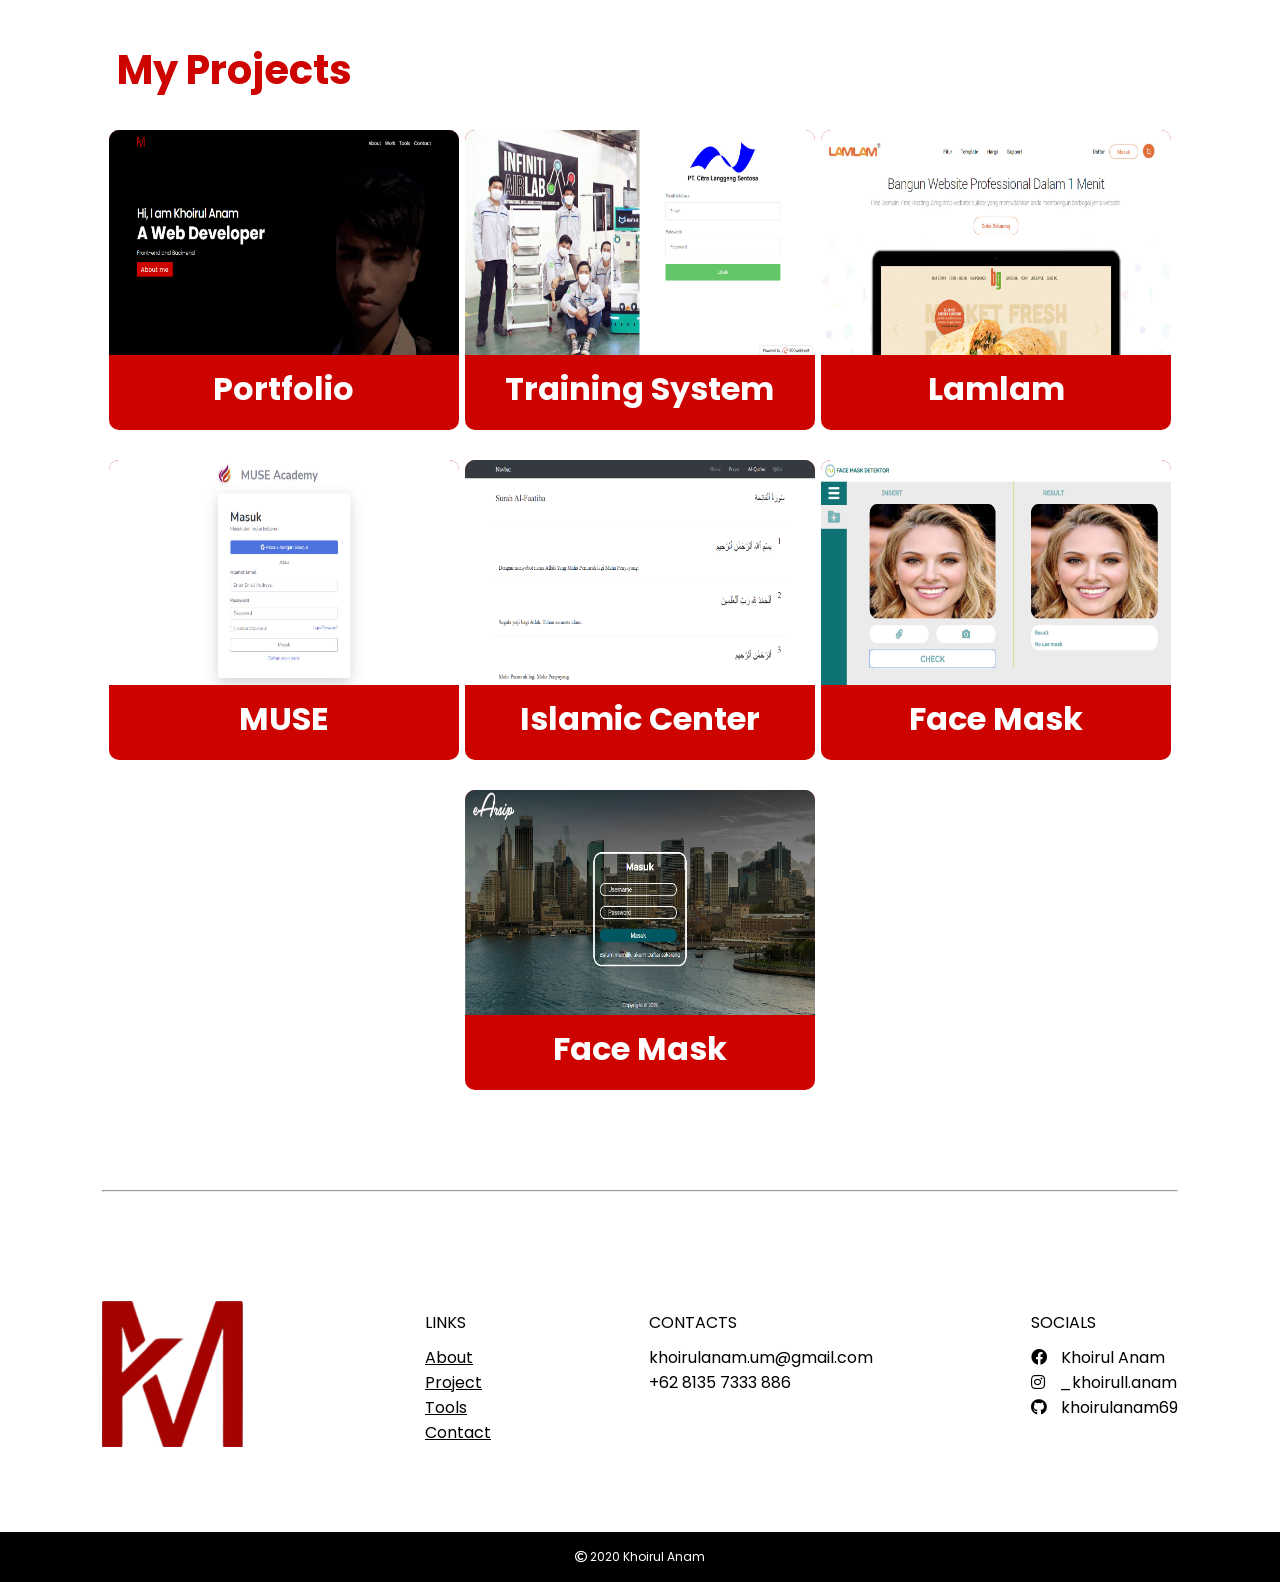
<file: detail/allproject.html>
<!DOCTYPE html>
<html lang="en">
<head>
    <meta charset="UTF-8">
    <meta http-equiv="X-UA-Compatible" content="IE=edge">
    <meta name="viewport" content="width=device-width, initial-scale=1.0">

    <!-- Fonts -->
    <link href="https://fonts.googleapis.com/css2?family=Poppins:wght@300;400;500;600;700;800;900&display=swap" rel="stylesheet">

    <!-- Icon -->
    <link rel="stylesheet" href="../assets/icons/fontawesome-free-5.15.2-web/css/all.css">

    <!-- CSS Style -->
    <link rel="stylesheet" href="./css/allproject.css">
    
    <title>All Project</title>
</head>
<body>
    <div class="container">
        <div class="title">
            <h1>My Projects</h1>
        </div>
        <div class="projects">
            <div class="portfolio">
                <a href="./portfolio.html" target="_blank">
                <div class="show">
                    <img src="../assets/img/works/portfolio.png" alt="portfolio">
                    <div class="show-detail">
                        <i class="fas fa-plus"></i> 
                        <p>Show detail</p>
                    </div>
                </div>
                </a>
                <h1>Portfolio</h1>
            </div>
            <div class="trainingsystem">
                <a href="./trainingsystem.html" target="_blank">
                <div class="show">
                    <img src="../assets/img/works/trainingsystem.jpg" alt="trainingsystem">
                    <div class="show-detail">
                        <i class="fas fa-plus"></i> 
                        <p>Show detail</p>
                    </div>
                </div>
                </a>
                <h1>Training System</h1>
            </div>
            <div class="lamlam">
                <a href="./lamlam.html" target="_blank">
                    <div class="show">
                      <img src="../assets/img/works/lamlam.jpg" alt="lamlam">
                      <div class="show-detail">
                        <i class="fas fa-plus"></i>
                        <p>Show detail</p>
                      </div>
                    </div>
                  </a>
                  <h1>Lamlam</h1>
            </div>
            <div class="muse">
                <a href="./muse.html" target="_blank">
                <div class="show">
                    <img src="../assets/img/works/muse.jpg" alt="muse">
                    <div class="show-detail">
                    <i class="fas fa-plus"></i>
                    <p>Show detail</p>
                    </div>
                </div>
                </a>
                <h1>MUSE</h1>
            </div>
            <div class="islamiccenter">
                <a href="./islamiccenter.html" target="_blank">
                <div class="show">
                    <img src="../assets/img/works/islamiccenter.png" alt="islamiccenter">
                    <div class="show-detail">
                    <i class="fas fa-plus"></i>
                    <p>Show detail</p>
                    </div>
                </div>
                </a>
                <h1>Islamic Center</h1>
            </div>
            <div class="facemask">
                <a href="./facemask.html" target="_blank">
                <div class="show">
                    <img src="../assets/img/works/facemask.png" alt="facemask">
                    <div class="show-detail">
                    <i class="fas fa-plus"></i>
                    <p>Show detail</p>
                    </div>
                </div>
                </a>
                <h1>Face Mask</h1>
            </div>
            <div class="earsip">
                <a href="./earsip.html" target="_blank">
                <div class="show">
                    <img src="../assets/img/works/earsip.png" alt="earsip">
                    <div class="show-detail">
                    <i class="fas fa-plus"></i>
                    <p>Show detail</p>
                    </div>
                </div>
                </a>
                <h1>Face Mask</h1>
            </div>
        </div>
        <hr>
    </div>
    
    <div class="container foot">
        <div class="logo">
            <img src="../assets/img/logo.png" alt="logo">
        </div>
        <div class="foo">
            <div class="link">
            <p>LINKS</p>
            <ul>
                <li><a href="../index.html">About</a></li>
                <li><a href="./allproject.html">Project</a></li>
                <li><a href="../index.html">Tools</a></li>
                <li><a href="../index.html">Contact</a></li>
            </ul>
            </div>
            <div class="cont">
            <p>CONTACTS</p>
            <ul>
                <li>khoirulanam.um@gmail.com</li>
                <li>+62 8135 7333 886</li>
            </ul>
            </div>
            <div class="social">
            <p>SOCIALS</p>
            <div class="facebook">
                <i class="fab fa-facebook"></i>
                <span>Khoirul Anam</span>
            </div>
            <div class="instagram">
                <i class="fab fa-instagram"></i>
                <span>_khoirull.anam</span>
            </div>
            <div class="github">
                <i class="fab fa-github"></i>
                <span>khoirulanam69</span>
            </div>
            </div>
        </div>
    </div>
    <footer>
        <div class="copy-right">
            <i class="far fa-copyright"></i>
            <span>2020 Khoirul Anam</span>
        </div>
    </footer>
</body>
</html>
</file>
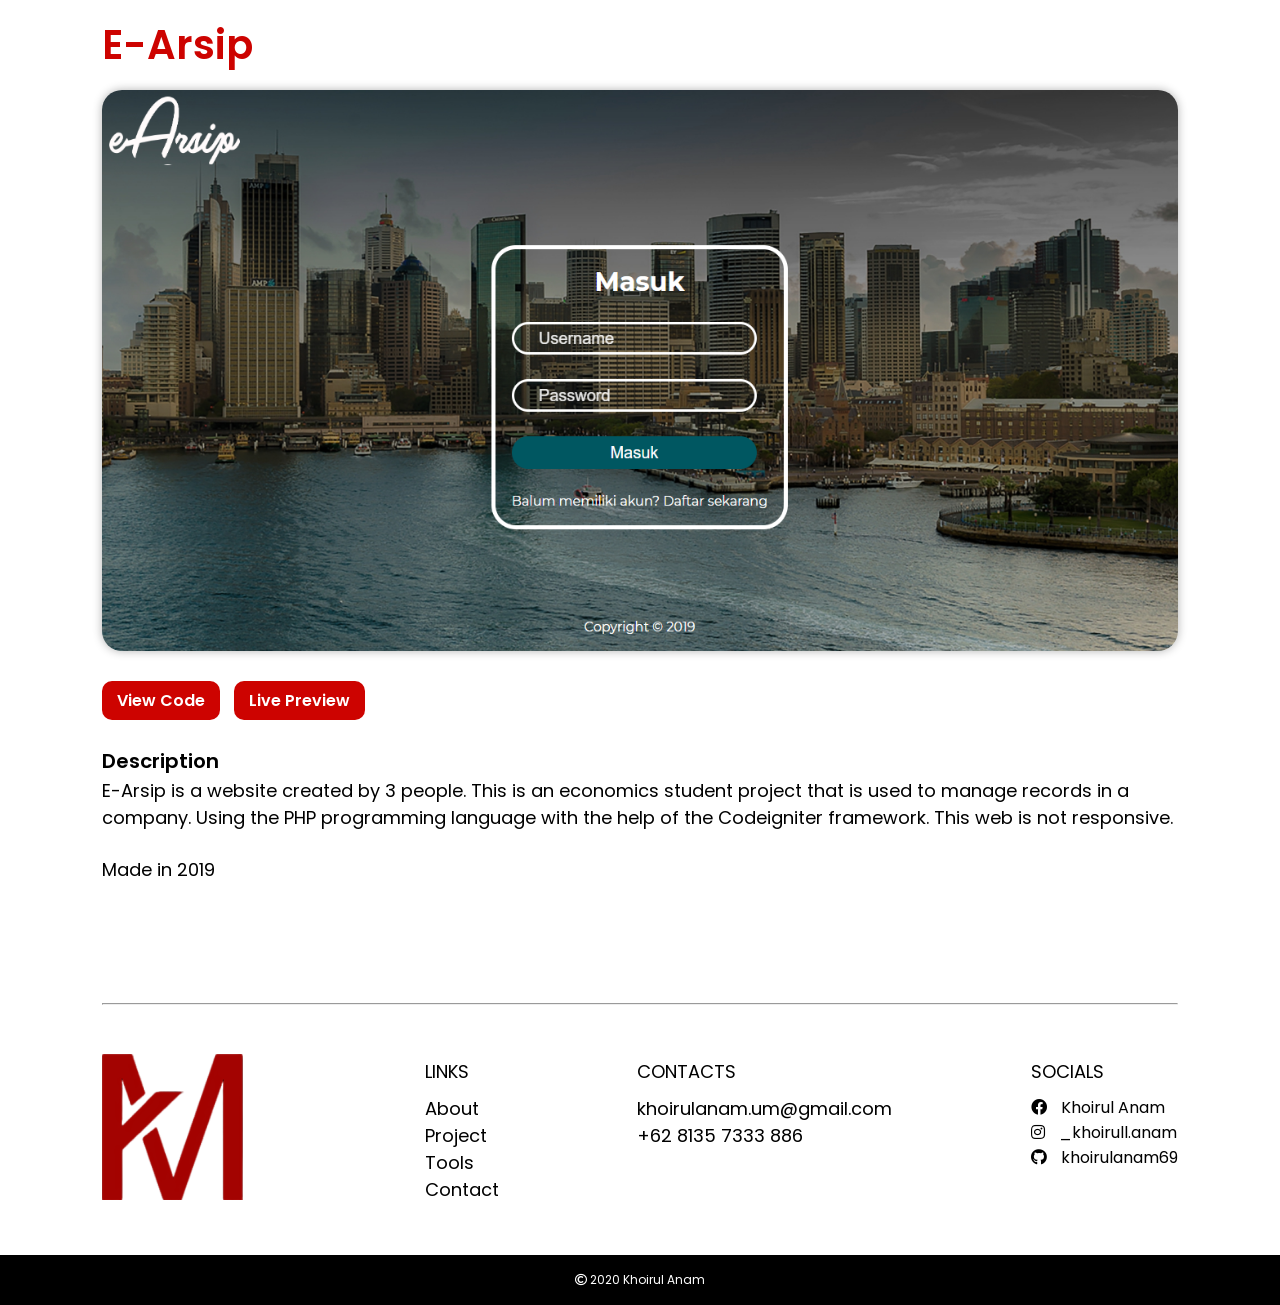
<file: detail/earsip.html>
<!DOCTYPE html>
<html lang="en">
<head>
    <meta charset="UTF-8">
    <meta http-equiv="X-UA-Compatible" content="IE=edge">
    <meta name="viewport" content="width=device-width, initial-scale=1.0">

    <!-- Fonts -->
    <link href="https://fonts.googleapis.com/css2?family=Poppins:wght@300;400;500;600;700;800;900&display=swap" rel="stylesheet">

    <!-- Icon -->
    <link rel="stylesheet" href="../assets/icons/fontawesome-free-5.15.2-web/css/all.css">

    <!-- CSS Style -->
    <link rel="stylesheet" href="./css/style.css">
    
    <title>E-Arsip</title>
</head>
<div>
    <div class="container">
        <div class="title">
            <h3>E-Arsip</h3>
        </div>
        <div class="image image-earsip"></div>
        <a href="https://github.com/khoirulanam69/e-arsip" target="_blank" class="button">View Code</a>
        <a href="http://e-arsip.epizy.com/" target="_blank" class="button">Live Preview</a>
        <div class="content">
            <h6>Description</h6>
            <p>E-Arsip is a website created by 3 people. This is an economics student project that is used to manage records in a company. Using the PHP programming language with the help of the Codeigniter framework. This web is not responsive.</p>
            <br>
            <p>Made in 2019</p>
        </div>
        <hr>
    </div>

    
    <div class="container foot">
        <div class="logo">
            <img src="../assets/img/logo.png" alt="logo">
        </div>
        <div class="foo">
            <div class="link">
            <p>LINKS</p>
            <ul>
                <li><a href="../index.html">About</a></li>
                <li><a href="./allproject.html">Project</a></li>
                <li><a href="../index.html">Tools</a></li>
                <li><a href="../index.html">Contact</a></li>
            </ul>
            </div>
            <div class="cont">
            <p>CONTACTS</p>
            <ul>
                <li>khoirulanam.um@gmail.com</li>
                <li>+62 8135 7333 886</li>
            </ul>
            </div>
            <div class="social">
            <p>SOCIALS</p>
            <div class="facebook">
                <i class="fab fa-facebook"></i>
                <span>Khoirul Anam</span>
            </div>
            <div class="instagram">
                <i class="fab fa-instagram"></i>
                <span>_khoirull.anam</span>
            </div>
            <div class="github">
                <i class="fab fa-github"></i>
                <span>khoirulanam69</span>
            </div>
            </div>
        </div>
    </div>
    <footer>
        <div class="copy-right">
            <i class="far fa-copyright"></i>
            <span>2020 Khoirul Anam</span>
        </div>
    </footer>
</body>
</html>
</file>
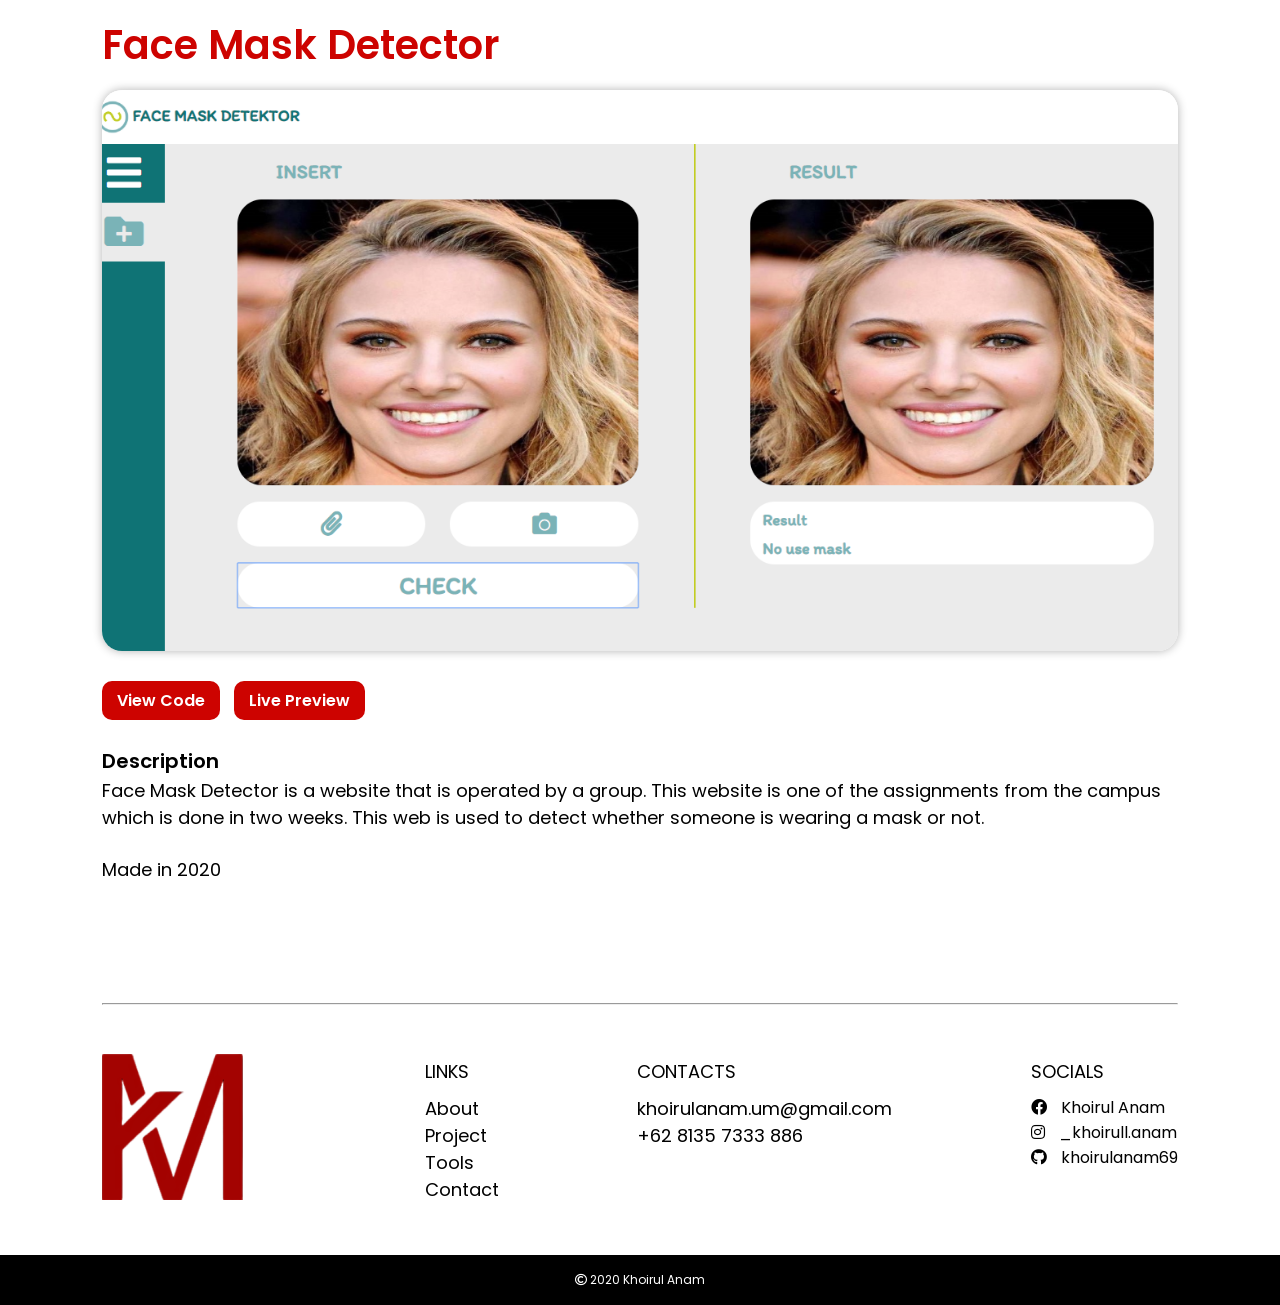
<file: detail/facemask.html>
<!DOCTYPE html>
<html lang="en">
<head>
    <meta charset="UTF-8">
    <meta http-equiv="X-UA-Compatible" content="IE=edge">
    <meta name="viewport" content="width=device-width, initial-scale=1.0">

    <!-- Fonts -->
    <link href="https://fonts.googleapis.com/css2?family=Poppins:wght@300;400;500;600;700;800;900&display=swap" rel="stylesheet">

    <!-- Icon -->
    <link rel="stylesheet" href="../assets/icons/fontawesome-free-5.15.2-web/css/all.css">

    <!-- CSS Style -->
    <link rel="stylesheet" href="./css/style.css">
    
    <title>Face Mask Detector</title>
</head>
<body>
    <div class="container">
        <div class="title">
            <h3>Face Mask Detector</h3>
        </div>
        <div class="image image-facemask"></div>
        <a href="https://github.com/khoirulanam69/facemask" target="_blank" class="button">View Code</a>
        <a href="https://facemaskapp.netlify.app/" target="_blank" class="button">Live Preview</a>
        <div class="content">
            <h6>Description</h6>
            <p>Face Mask Detector is a website that is operated by a group. This website is one of the assignments from the campus which is done in two weeks. This web is used to detect whether someone is wearing a mask or not.</p>
            <br>
            <p>Made in 2020</p>
        </div>
        <hr>
    </div>
    <div class="container foot">
        <div class="logo">
            <img src="../assets/img/logo.png" alt="logo">
        </div>
        <div class="foo">
            <div class="link">
            <p>LINKS</p>
            <ul>
                <li><a href="../index.html">About</a></li>
                <li><a href="./allproject.html">Project</a></li>
                <li><a href="../index.html">Tools</a></li>
                <li><a href="../index.html">Contact</a></li>
            </ul>
            </div>
            <div class="cont">
            <p>CONTACTS</p>
            <ul>
                <li>khoirulanam.um@gmail.com</li>
                <li>+62 8135 7333 886</li>
            </ul>
            </div>
            <div class="social">
            <p>SOCIALS</p>
            <div class="facebook">
                <i class="fab fa-facebook"></i>
                <span>Khoirul Anam</span>
            </div>
            <div class="instagram">
                <i class="fab fa-instagram"></i>
                <span>_khoirull.anam</span>
            </div>
            <div class="github">
                <i class="fab fa-github"></i>
                <span>khoirulanam69</span>
            </div>
            </div>
        </div>
    </div>
    <footer>
        <div class="copy-right">
            <i class="far fa-copyright"></i>
            <span>2020 Khoirul Anam</span>
        </div>
    </footer>
</body>
</html>
</file>
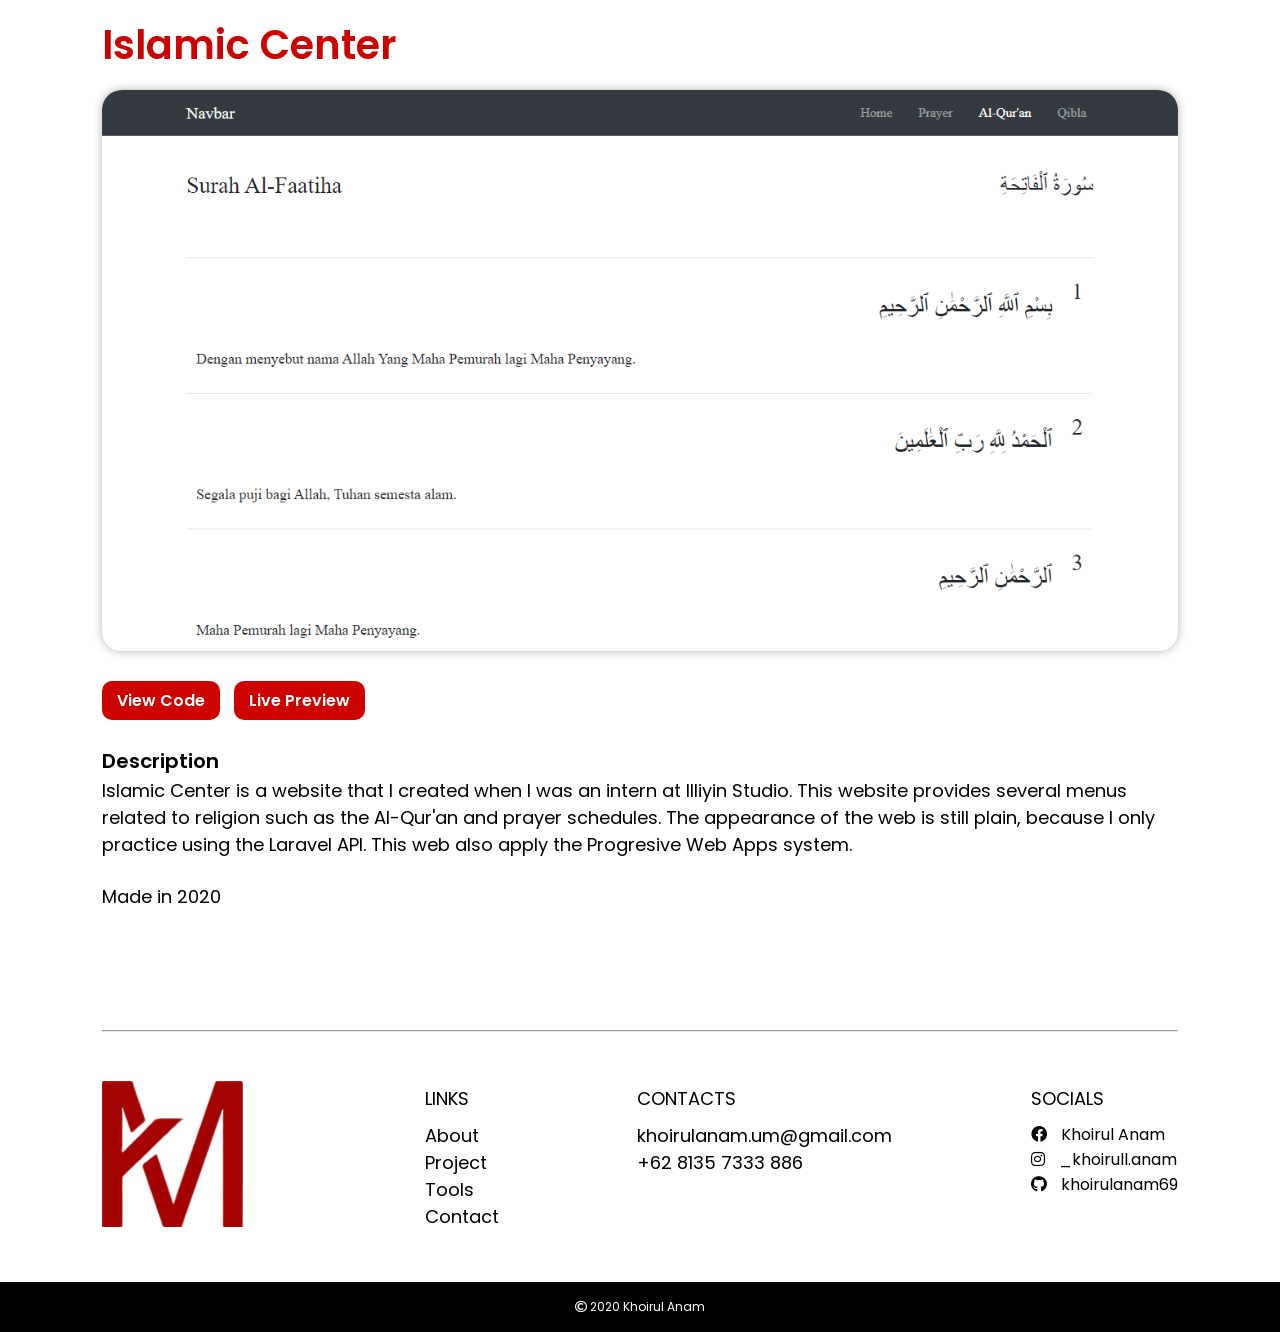
<file: detail/islamiccenter.html>
<!DOCTYPE html>
<html lang="en">
<head>
    <meta charset="UTF-8">
    <meta http-equiv="X-UA-Compatible" content="IE=edge">
    <meta name="viewport" content="width=device-width, initial-scale=1.0">

    <!-- Fonts -->
    <link href="https://fonts.googleapis.com/css2?family=Poppins:wght@300;400;500;600;700;800;900&display=swap" rel="stylesheet">

    <!-- Icon -->
    <link rel="stylesheet" href="../assets/icons/fontawesome-free-5.15.2-web/css/all.css">

    <!-- CSS Style -->
    <link rel="stylesheet" href="./css/style.css">
    
    <title>Islamic Center</title>
</head>
<body>
    <div class="container">
        <div class="title">
            <h3>Islamic Center</h3>
        </div>
        <div class="image image-islamiccenter"></div>
        <a href="https://github.com/khoirulanam69/islamic-center" target="_blank" class="button">View Code</a>
        <a href="http://islamiccenter.epizy.com/" target="_blank" class="button">Live Preview</a>
        <div class="content">
            <h6>Description</h6>
            <p>Islamic Center is a website that I created when I was an intern at Illiyin Studio. This website provides several menus related to religion such as the Al-Qur'an and prayer schedules. The appearance of the web is still plain, because I only practice using the Laravel API. This web also apply the Progresive Web Apps system.</p>
            <br>
            <p>Made in 2020</p>
        </div>
        <hr>
    </div>

    <div class="container foot">
        <div class="logo">
            <img src="../assets/img/logo.png" alt="logo">
        </div>
        <div class="foo">
            <div class="link">
            <p>LINKS</p>
            <ul>
                <li><a href="../index.html">About</a></li>
                <li><a href="./allproject.html">Project</a></li>
                <li><a href="../index.html">Tools</a></li>
                <li><a href="../index.html">Contact</a></li>
            </ul>
            </div>
            <div class="cont">
            <p>CONTACTS</p>
            <ul>
                <li>khoirulanam.um@gmail.com</li>
                <li>+62 8135 7333 886</li>
            </ul>
            </div>
            <div class="social">
            <p>SOCIALS</p>
            <div class="facebook">
                <i class="fab fa-facebook"></i>
                <span>Khoirul Anam</span>
            </div>
            <div class="instagram">
                <i class="fab fa-instagram"></i>
                <span>_khoirull.anam</span>
            </div>
            <div class="github">
                <i class="fab fa-github"></i>
                <span>khoirulanam69</span>
            </div>
            </div>
        </div>
    </div>
    <footer>
        <div class="copy-right">
            <i class="far fa-copyright"></i>
            <span>2020 Khoirul Anam</span>
        </div>
    </footer>
</body>
</html>
</file>
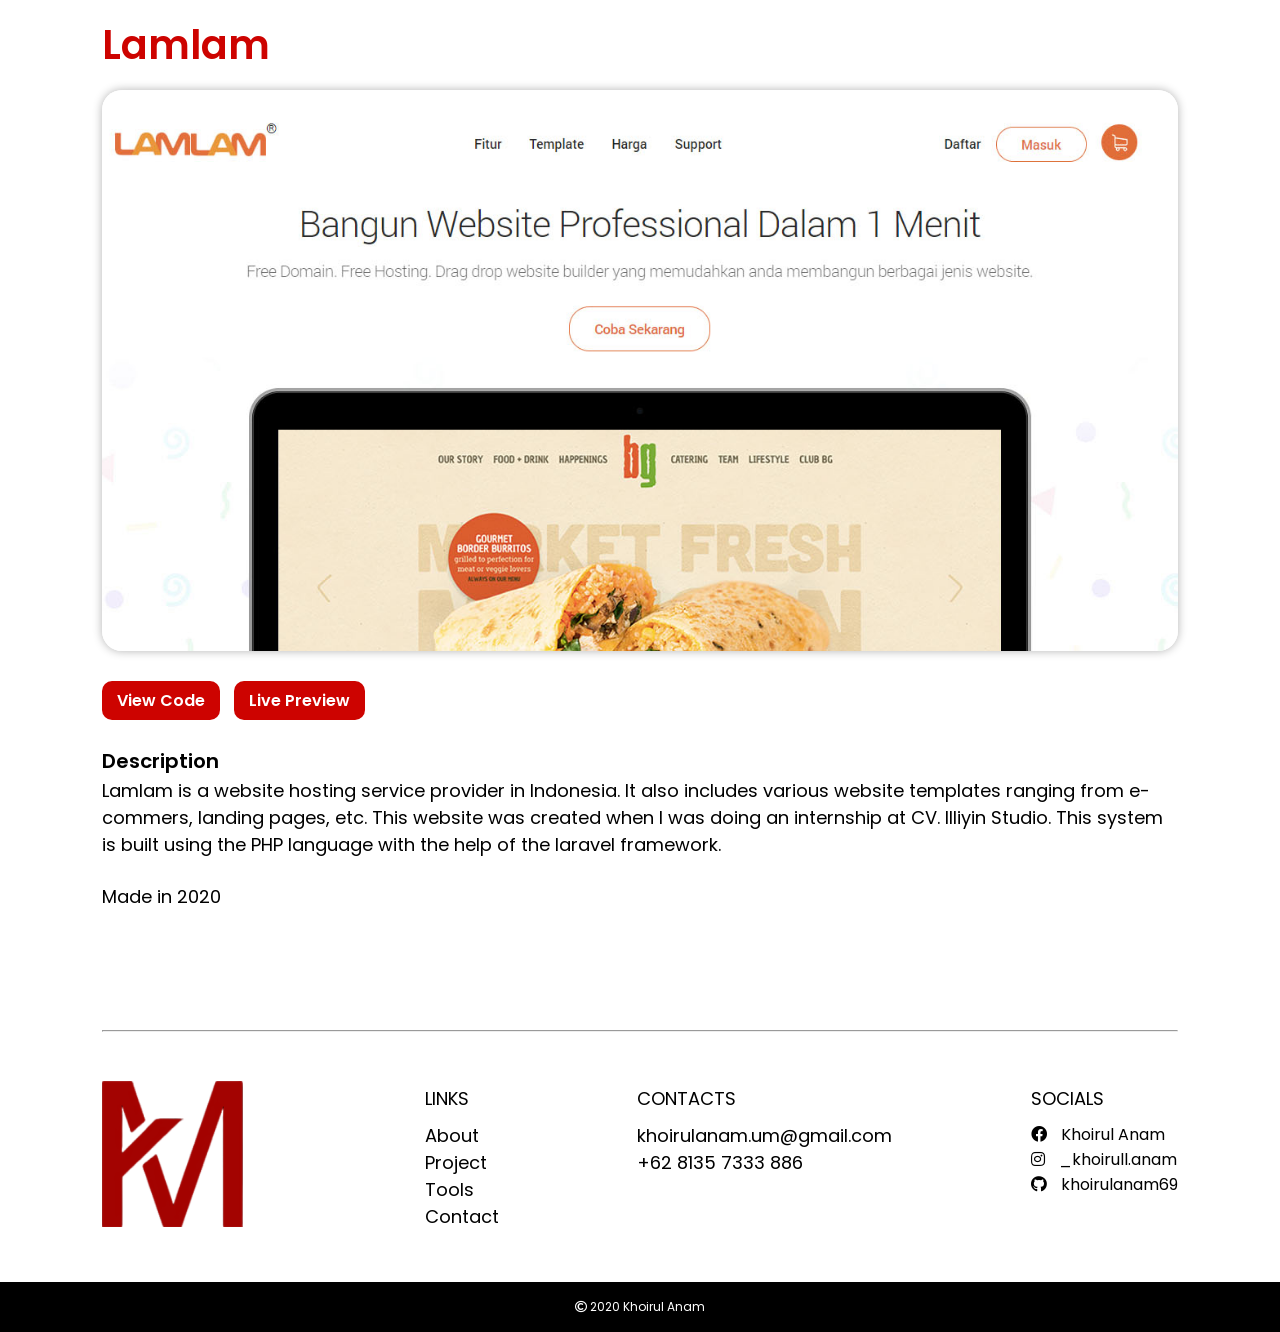
<file: detail/lamlam.html>
<!DOCTYPE html>
<html lang="en">
<head>
    <meta charset="UTF-8">
    <meta http-equiv="X-UA-Compatible" content="IE=edge">
    <meta name="viewport" content="width=device-width, initial-scale=1.0">

    <!-- Fonts -->
    <link href="https://fonts.googleapis.com/css2?family=Poppins:wght@300;400;500;600;700;800;900&display=swap" rel="stylesheet">

    <!-- Icon -->
    <link rel="stylesheet" href="../assets/icons/fontawesome-free-5.15.2-web/css/all.css">

    <!-- CSS Style -->
    <link rel="stylesheet" href="./css/style.css">
    
    <title>Lamlam</title>
</head>
<body>
    <div class="container">
        <div class="title">
            <h3>Lamlam</h3>
        </div>
        <div class="image image-lamlam"></div>
        <a href="https://github.com/khoirulanam69/lamlam" target="_blank" class="button">View Code</a>
        <a href="http://lamlam.epizy.com/" target="_blank" class="button">Live Preview</a>
        <div class="content">
            <h6>Description</h6>
            <p>Lamlam is a website hosting service provider in Indonesia. It also includes various website templates ranging from e-commers, landing pages, etc. This website was created when I was doing an internship at CV. Illiyin Studio. This system is built using the PHP language with the help of the laravel framework.</p>
            <br>
            <p>Made in 2020</p>
        </div>
        <hr>
    </div>


    <div class="container foot">
        <div class="logo">
            <img src="../assets/img/logo.png" alt="logo">
        </div>
        <div class="foo">
            <div class="link">
            <p>LINKS</p>
            <ul>
                <li><a href="../index.html">About</a></li>
                <li><a href="./allproject.html">Project</a></li>
                <li><a href="../index.html">Tools</a></li>
                <li><a href="../index.html">Contact</a></li>
            </ul>
            </div>
            <div class="cont">
            <p>CONTACTS</p>
            <ul>
                <li>khoirulanam.um@gmail.com</li>
                <li>+62 8135 7333 886</li>
            </ul>
            </div>
            <div class="social">
            <p>SOCIALS</p>
            <div class="facebook">
                <i class="fab fa-facebook"></i>
                <span>Khoirul Anam</span>
            </div>
            <div class="instagram">
                <i class="fab fa-instagram"></i>
                <span>_khoirull.anam</span>
            </div>
            <div class="github">
                <i class="fab fa-github"></i>
                <span>khoirulanam69</span>
            </div>
            </div>
        </div>
    </div>
    <footer>
        <div class="copy-right">
            <i class="far fa-copyright"></i>
            <span>2020 Khoirul Anam</span>
        </div>
    </footer>
</body>
</html>
</file>
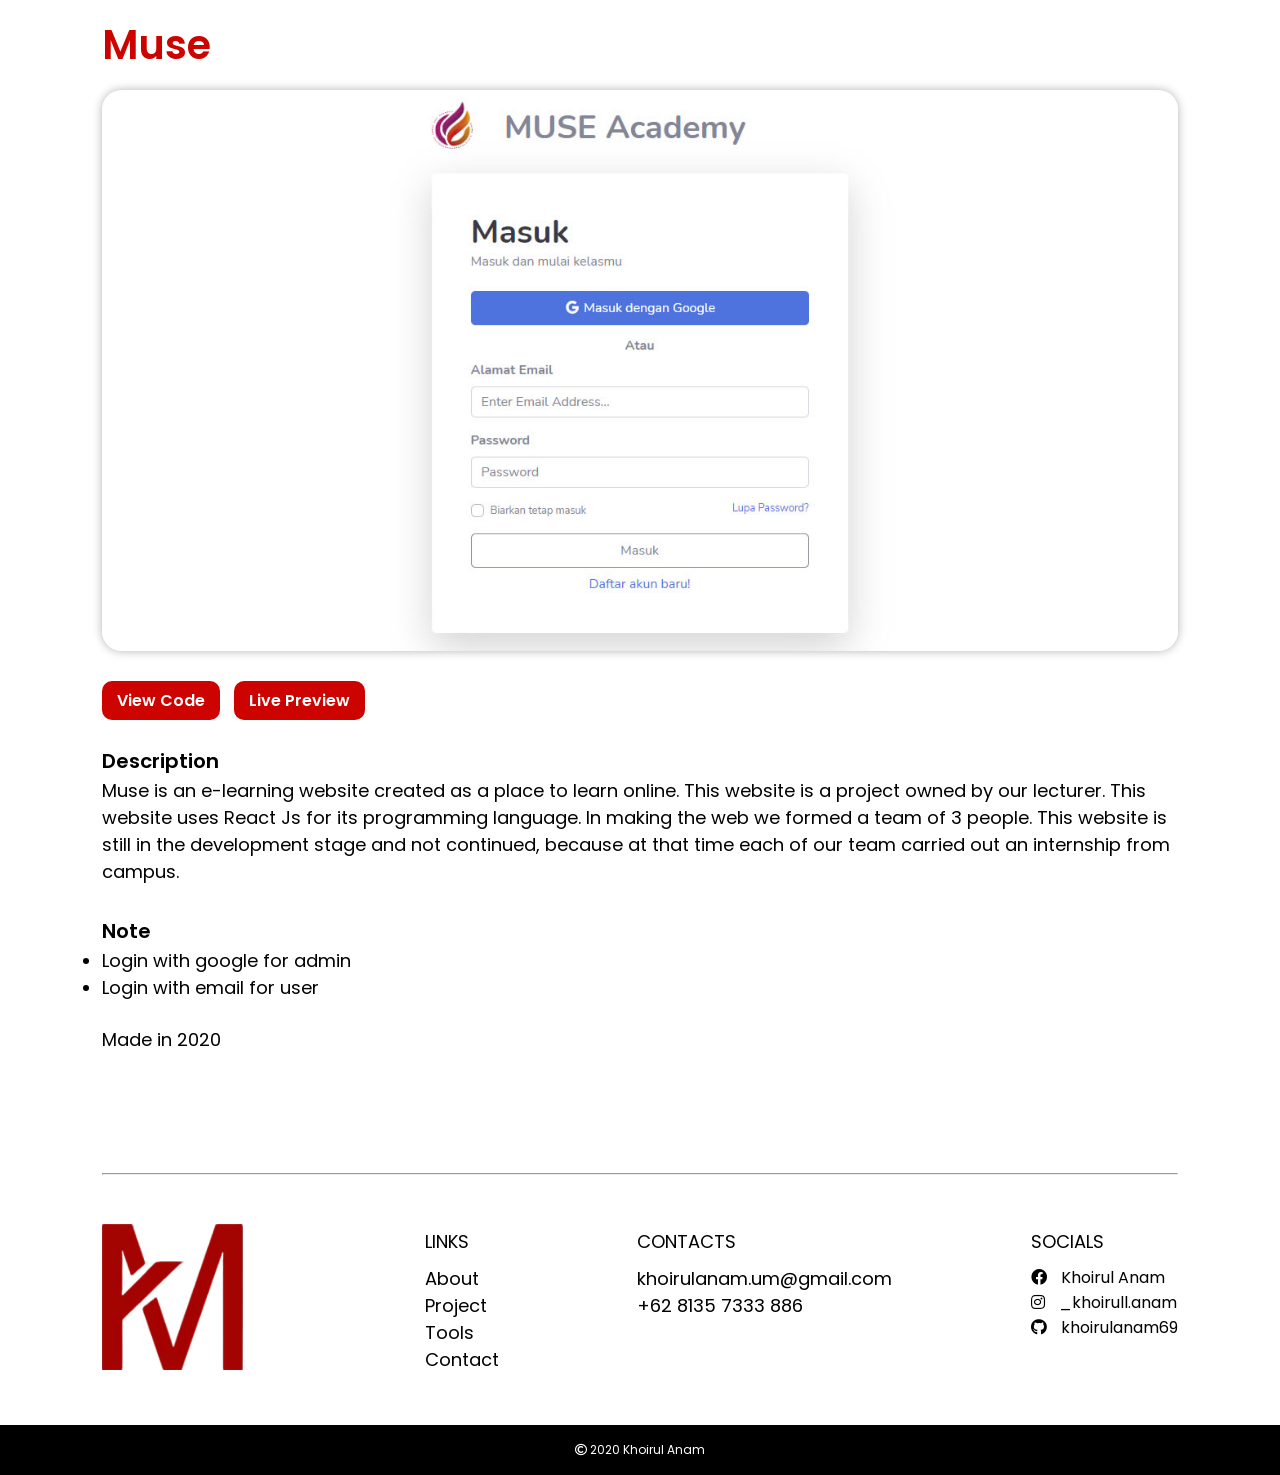
<file: detail/muse.html>
<!DOCTYPE html>
<html lang="en">
<head>
    <meta charset="UTF-8">
    <meta http-equiv="X-UA-Compatible" content="IE=edge">
    <meta name="viewport" content="width=device-width, initial-scale=1.0">

    <!-- Fonts -->
    <link href="https://fonts.googleapis.com/css2?family=Poppins:wght@300;400;500;600;700;800;900&display=swap" rel="stylesheet">

    <!-- Icon -->
    <link rel="stylesheet" href="../assets/icons/fontawesome-free-5.15.2-web/css/all.css">

    <!-- CSS Style -->
    <link rel="stylesheet" href="./css/style.css">
    
    <title>Muse</title>
</head>
<body>
    <div class="container">
        <div class="title">
            <h3>Muse</h3>
        </div>
        <div class="image image-muse"></div>
        <a href="https://github.com/khoirulanam69/muse" target="_blank" class="button">View Code</a>
        <a href="https://museapp.netlify.app/" target="_blank" class="button">Live Preview</a>
        <div class="content">
            <h6>Description</h6>
            <p>Muse is an e-learning website created as a place to learn online. This website is a project owned by our lecturer. This website uses React Js for its programming language. In making the web we formed a team of 3 people. This website is still in the development stage and not continued, because at that time each of our team carried out an internship from campus.</p>
            <br>
            <h6>Note</h6>
            <ul>
                <li>Login with google for admin</li>
                <li>Login with email for user</li>
            </ul>
            <br>
            <p>Made in 2020</p>
        </div>
        <hr>
    </div>

    <div class="container foot">
        <div class="logo">
            <img src="../assets/img/logo.png" alt="logo">
        </div>
        <div class="foo">
            <div class="link">
            <p>LINKS</p>
            <ul>
                <li><a href="../index.html">About</a></li>
                <li><a href="./allproject.html">Project</a></li>
                <li><a href="../index.html">Tools</a></li>
                <li><a href="../index.html">Contact</a></li>
            </ul>
            </div>
            <div class="cont">
            <p>CONTACTS</p>
            <ul>
                <li>khoirulanam.um@gmail.com</li>
                <li>+62 8135 7333 886</li>
            </ul>
            </div>
            <div class="social">
            <p>SOCIALS</p>
            <div class="facebook">
                <i class="fab fa-facebook"></i>
                <span>Khoirul Anam</span>
            </div>
            <div class="instagram">
                <i class="fab fa-instagram"></i>
                <span>_khoirull.anam</span>
            </div>
            <div class="github">
                <i class="fab fa-github"></i>
                <span>khoirulanam69</span>
            </div>
            </div>
        </div>
    </div>
    <footer>
        <div class="copy-right">
            <i class="far fa-copyright"></i>
            <span>2020 Khoirul Anam</span>
        </div>
    </footer>
</body>
</html>
</file>
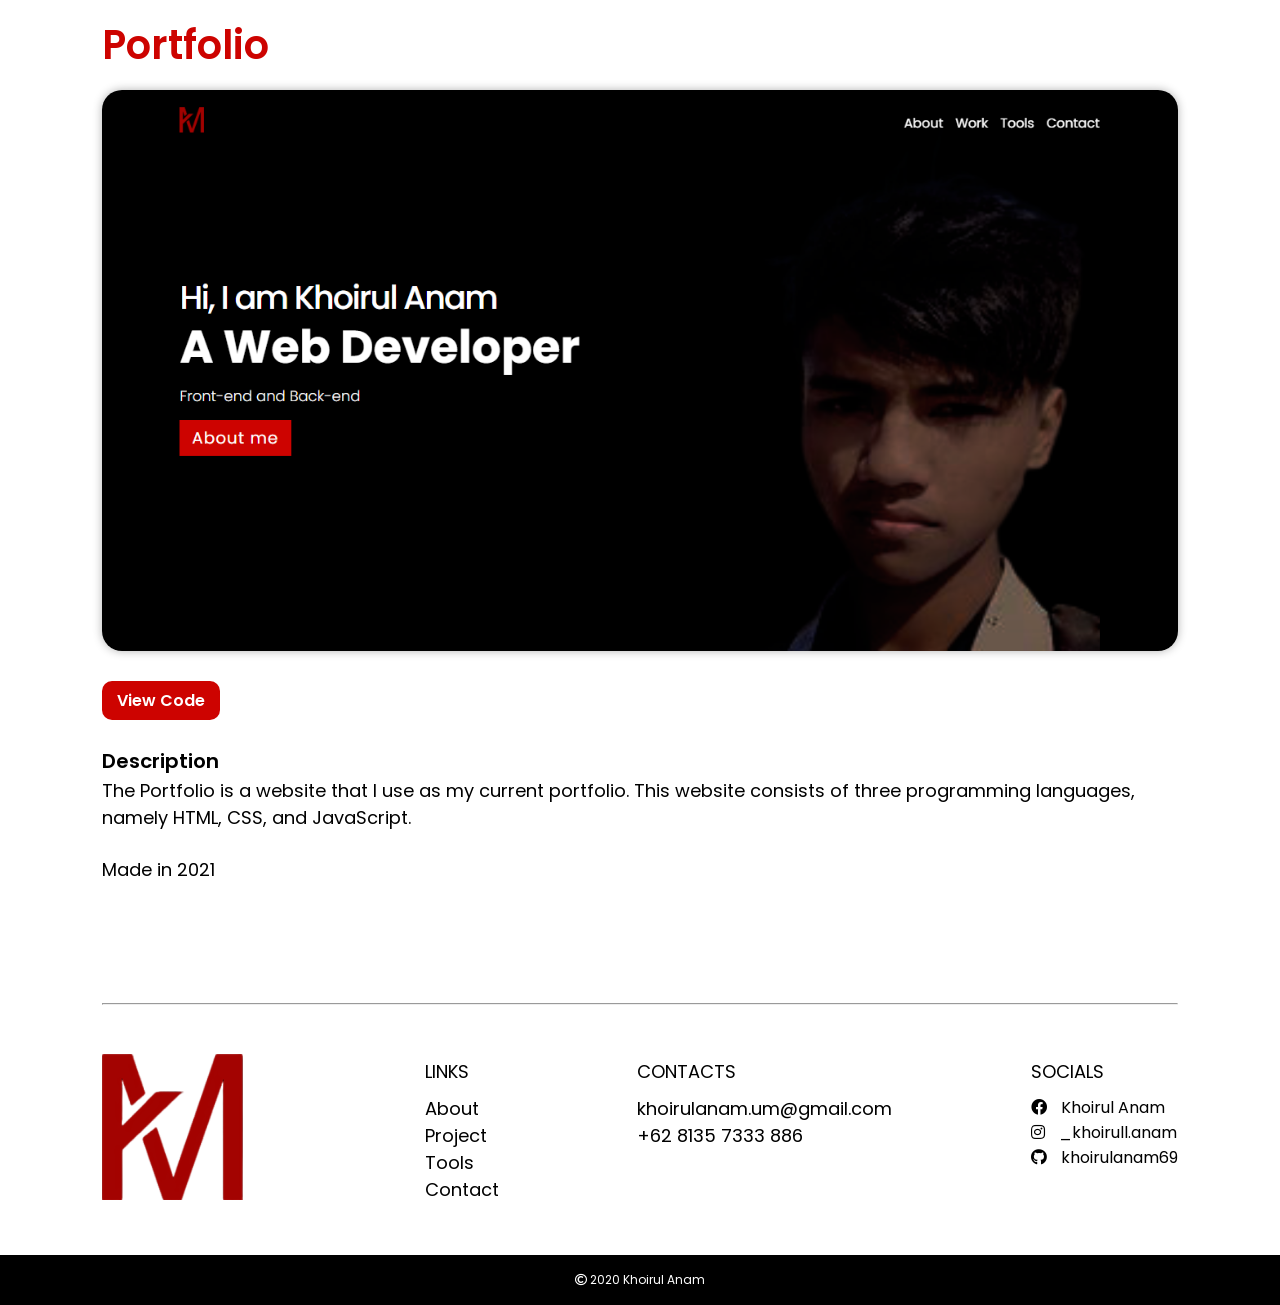
<file: detail/portfolio.html>
<!DOCTYPE html>
<html lang="en">
<head>
    <meta charset="UTF-8">
    <meta http-equiv="X-UA-Compatible" content="IE=edge">
    <meta name="viewport" content="width=device-width, initial-scale=1.0">

    <!-- Fonts -->
    <link href="https://fonts.googleapis.com/css2?family=Poppins:wght@300;400;500;600;700;800;900&display=swap" rel="stylesheet">

    <!-- Icon -->
    <link rel="stylesheet" href="../assets/icons/fontawesome-free-5.15.2-web/css/all.css">

    <!-- CSS Style -->
    <link rel="stylesheet" href="./css/style.css">
    
    <title>Portfolio</title>
</head>
<body>
    <div class="container">
        <div class="title">
            <h3>Portfolio</h3>
        </div>
        <div class="image image-portfolio"></div>
        <a href="https://github.com/khoirulanam69/khoirulanam69.github.io" target="_blank" class="button">View Code</a>
        <div class="content">
            <h6>Description</h6>
            <p>The Portfolio is a website that I use as my current portfolio. This website consists of three programming languages, namely HTML, CSS, and JavaScript.</p>
            <br>
            <p>Made in 2021</p>
        </div>
        <hr>
    </div>

    <div class="container foot">
        <div class="logo">
            <img src="../assets/img/logo.png" alt="logo">
        </div>
        <div class="foo">
            <div class="link">
            <p>LINKS</p>
            <ul>
                <li><a href="../index.html">About</a></li>
                <li><a href="./allproject.html">Project</a></li>
                <li><a href="../index.html">Tools</a></li>
                <li><a href="../index.html">Contact</a></li>
            </ul>
            </div>
            <div class="cont">
            <p>CONTACTS</p>
            <ul>
                <li>khoirulanam.um@gmail.com</li>
                <li>+62 8135 7333 886</li>
            </ul>
            </div>
            <div class="social">
            <p>SOCIALS</p>
            <div class="facebook">
                <i class="fab fa-facebook"></i>
                <span>Khoirul Anam</span>
            </div>
            <div class="instagram">
                <i class="fab fa-instagram"></i>
                <span>_khoirull.anam</span>
            </div>
            <div class="github">
                <i class="fab fa-github"></i>
                <span>khoirulanam69</span>
            </div>
            </div>
        </div>
    </div>
    <footer>
        <div class="copy-right">
            <i class="far fa-copyright"></i>
            <span>2020 Khoirul Anam</span>
        </div>
    </footer>
</body>
</html>
</file>
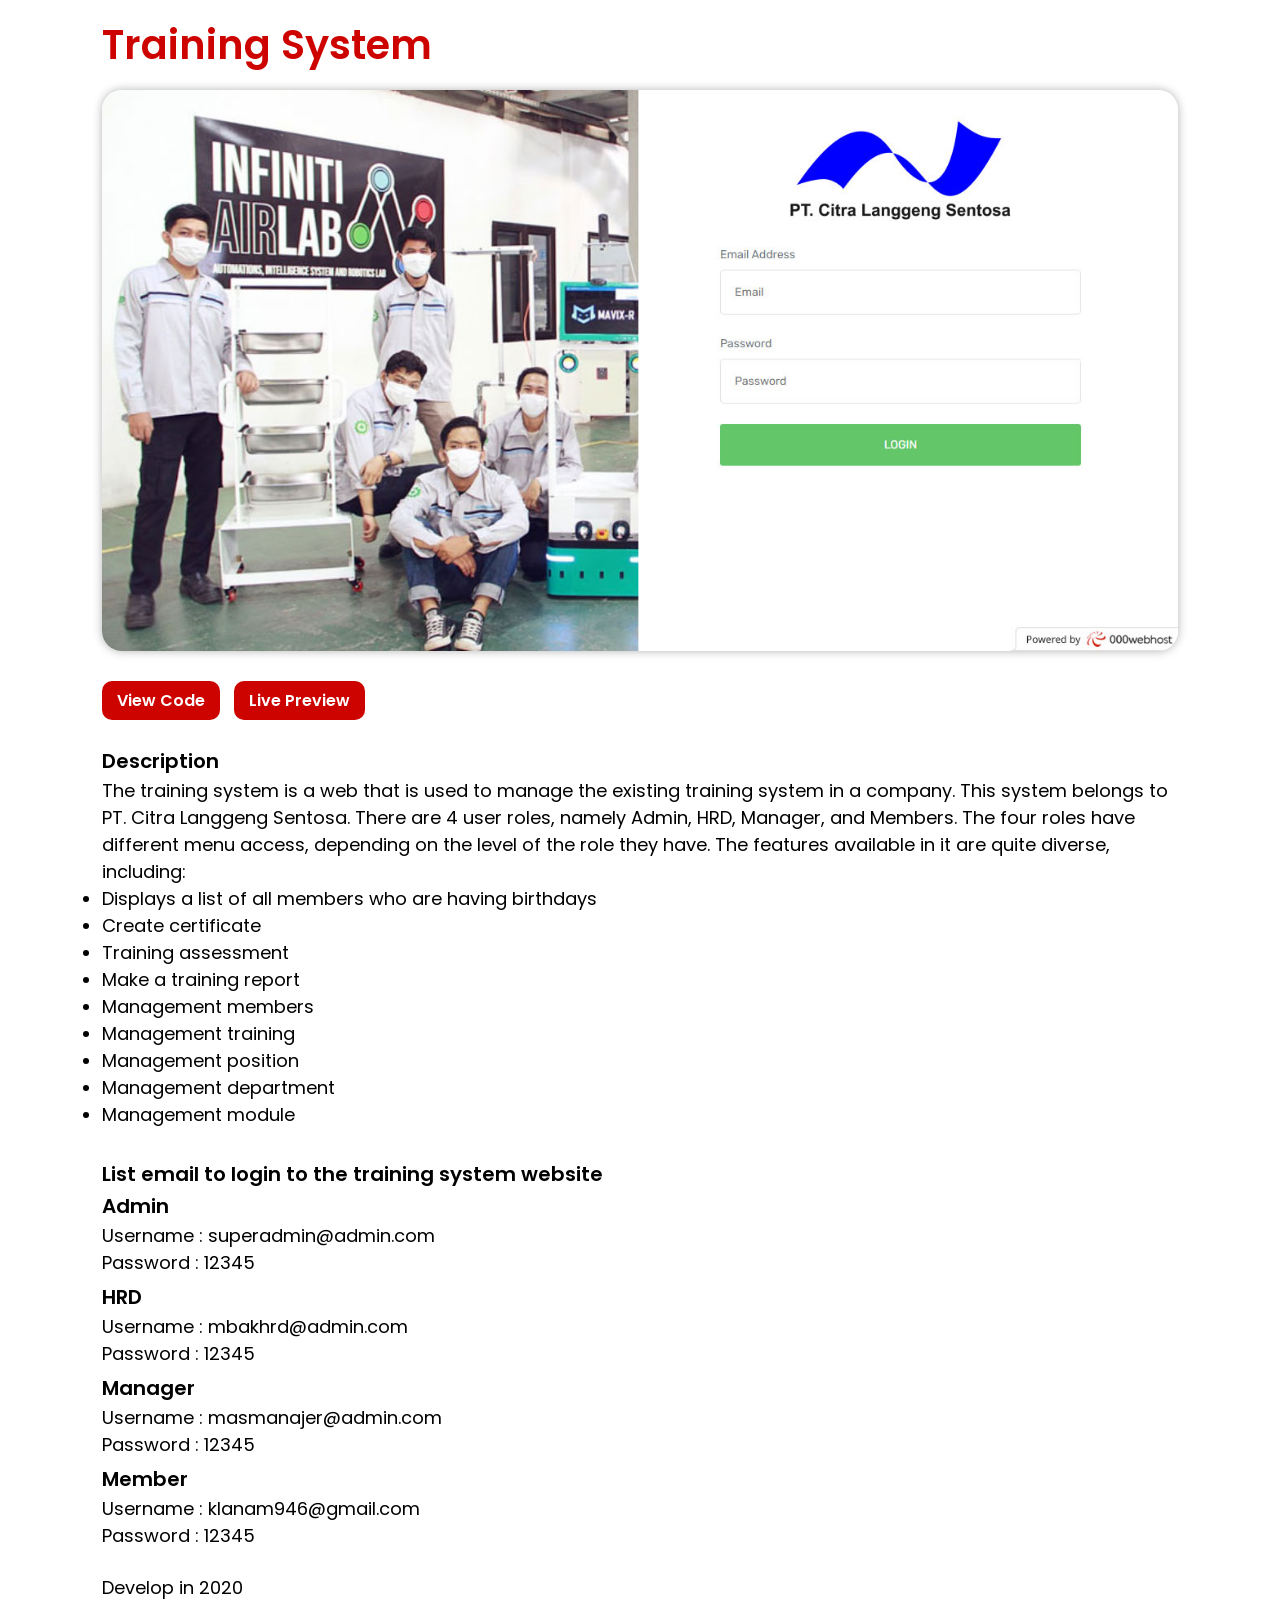
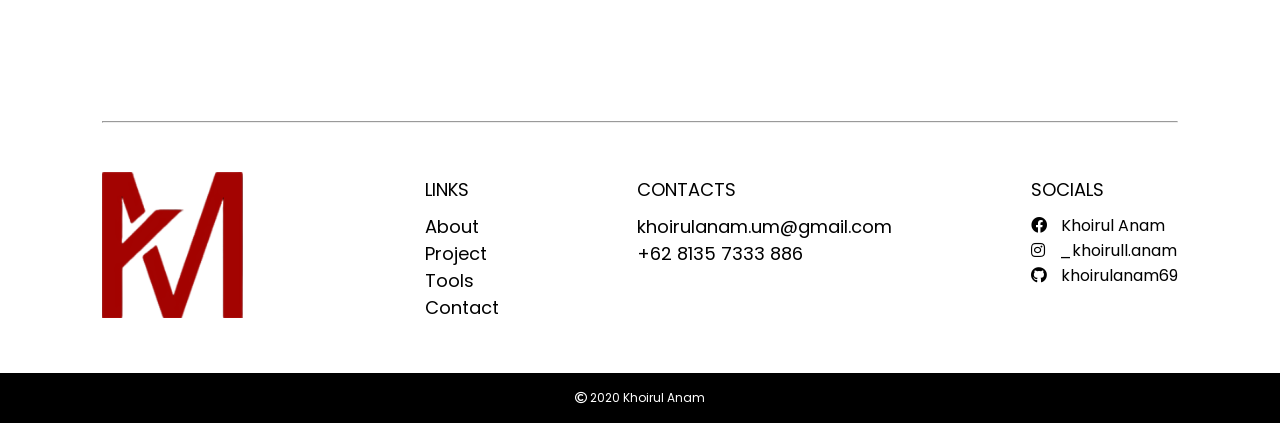
<file: detail/trainingsystem.html>
<!DOCTYPE html>
<html lang="en">
<head>
    <meta charset="UTF-8">
    <meta http-equiv="X-UA-Compatible" content="IE=edge">
    <meta name="viewport" content="width=device-width, initial-scale=1.0">

    <!-- Fonts -->
    <link href="https://fonts.googleapis.com/css2?family=Poppins:wght@300;400;500;600;700;800;900&display=swap" rel="stylesheet">

    <!-- Icon -->
    <link rel="stylesheet" href="../assets/icons/fontawesome-free-5.15.2-web/css/all.css">

    <!-- CSS Style -->
    <link rel="stylesheet" href="./css/style.css">
    
    <title>Training System</title>
</head>
<body>
    <div class="container">
        <div class="title">
            <h3>Training System</h3>
        </div>
        <div class="image image-training"></div>
        <a href="https://github.com/khoirulanam69/training-sytem" target="_blank" class="button">View Code</a>
        <a href="https://twscls.000webhostapp.com/" target="_blank" class="button">Live Preview</a>
        <div class="content">
            <h6>Description</h6>
            <p>The training system is a web that is used to manage the existing training system in a company. This system belongs to PT. Citra Langgeng Sentosa. There are 4 user roles, namely Admin, HRD, Manager, and Members. The four roles have different menu access, depending on the level of the role they have. The features available in it are quite diverse, including:
            </p>
            <ul>
                <li>Displays a list of all members who are having birthdays</li>
                <li>Create certificate</li>
                <li>Training assessment</li>
                <li>Make a training report</li>
                <li>Management members</li>
                <li>Management training</li>
                <li>Management position</li>
                <li>Management department</li>
                <li>Management module</li>
            </ul>
            <br>
            <h6>List email to login to the training system website</h6>
            <h6>Admin</h6>
            <p>Username : superadmin@admin.com</p>
            <p>Password : 12345</p>
            <h6>HRD</h6>
            <p>Username : mbakhrd@admin.com</p>
            <p>Password : 12345</p>
            <h6>Manager</h6>
            <p>Username : masmanajer@admin.com</p>
            <p>Password : 12345</p>
            <h6>Member</h6>
            <p>Username : klanam946@gmail.com</p>
            <p>Password : 12345</p>
            <br>
            <p>Develop in 2020</p>
        </div>
        <hr>
    </div>

    <div class="container foot">
        <div class="logo">
            <img src="../assets/img/logo.png" alt="logo">
        </div>
        <div class="foo">
            <div class="link">
            <p>LINKS</p>
            <ul>
                <li><a href="../index.html">About</a></li>
                <li><a href="./allproject.html">Project</a></li>
                <li><a href="../index.html">Tools</a></li>
                <li><a href="../index.html">Contact</a></li>
            </ul>
            </div>
            <div class="cont">
            <p>CONTACTS</p>
            <ul>
                <li>khoirulanam.um@gmail.com</li>
                <li>+62 8135 7333 886</li>
            </ul>
            </div>
            <div class="social">
            <p>SOCIALS</p>
            <div class="facebook">
                <i class="fab fa-facebook"></i>
                <span>Khoirul Anam</span>
            </div>
            <div class="instagram">
                <i class="fab fa-instagram"></i>
                <span>_khoirull.anam</span>
            </div>
            <div class="github">
                <i class="fab fa-github"></i>
                <span>khoirulanam69</span>
            </div>
            </div>
        </div>
    </div>
    <footer>
        <div class="copy-right">
            <i class="far fa-copyright"></i>
            <span>2020 Khoirul Anam</span>
        </div>
    </footer>
</body>
</html>
</file>
<file: detail/css/allproject.css>
*{
    padding: 0;
    margin: 0;
}
body{
    position: relative;
    font-family: 'Poppins', sans-serif;
}
.container{
    padding: 30px 8%;
}
hr{
    margin-top: 100px;
}
.title h1{
    color: #cd0300;
    margin-left: 15px;
    font-size: 40px;
}
.projects{
    display: flex;
    flex-wrap: wrap;
    justify-content: space-evenly;
}
.portfolio,
.trainingsystem,
.lamlam,
.muse,
.islamiccenter,
.facemask,
.earsip{
    background-color: #cd0300;
    width: 350px;
    height: 300px;
    border-radius: 10px;
    margin-top: 30px;
    color: white;
    text-align: center;
}
.show img{
    width: 350px;
    height: 225px;
    margin-bottom: 15px;
    border-radius: 10px 10px 0 0;
}
h1{
    margin-top: 10px;
}
.show:hover .show-detail{
    display: flex;
}
.show{
    height: 75%;
    width: 100%;
    position: relative;
}
.show-detail{
    position: absolute;
    bottom: 0;
    left: 0;
    color: #fff;
    background-color: rgba(0, 0, 0, 0.5);
    width: 100%;
    height: 100%;
    align-items: center;
    justify-content: center;
    display: none;
    border-radius: 10px 10px 0 0;
}
.show-detail i{
    margin-right: 10px;
}

hr{
    margin-top: 100px
}


/* Foot */
.foot{
    display: flex;
    justify-content: space-between;
    align-items: center;
    height: 250px;
}
.foo{
    display: flex;
    justify-content: space-between;
    width: 70%;
}
.foot li{
    list-style: none;
}
.foot p{
    margin-bottom: 10px;
}
.foot li a {
    color: #000;
}
.social span{
    margin-left: 10px;
}



/* Footer */
footer{
    background-color: #000;
    align-items: center;
    color: #fff;
    width: 100%;
    height: 50px;
    display: flex;
    margin: auto;
    justify-content: center;
}
footer span, .copy-right{
    font-size: 12px;
}




/* Tablet */
@media (max-width: 991px){
    /* Work */
    .show-detail{
        border-radius: 0;
        height: 40px;
        display: flex;
    }
}


@media (max-width: 759px){
    /* Foot */
    .foot{
        flex-direction: column;
        height: 100%;
        padding-bottom: 100px;
    }
    .foo {
        margin-top: 50px;
        width: 100%;
    }
}


@media (max-width: 531px){
    .container{
        padding: 0 8%;
        padding-bottom: 100px;
    }


    /* Foot */
    .foo{
        flex-direction: column;
    }
    .foo p{
        margin-top: 30px;
    }
}




/* Phone */
@media (max-width: 425px){
    body {
        position: relative;
    }

    /* Foot */
    .foot img{
        width: 100px;
        height: 100px;
    }
    .foo{
        margin-top: 0;
    }



    /* Footer */
    footer{
        position: absolute;
        bottom: 0;
        flex-direction: column;
        justify-content: center;
    }
    .social-media {
        margin-left: 0;
    }
    .copy-right, .social-media, .product{
        flex-grow: 0;
    }
    .fa-facebook, .fa-whatsapp, .fa-instagram {
        margin-left: 0;
    }
    textarea {
        height: 100px;
    }
}
</file>
<file: detail/css/style.css>
*{
    box-sizing: border-box;
    padding: 0;
    margin: 0;
    text-decoration: none;
}
body {
    font-family: 'Poppins', sans-serif;
    background-color: #fff;
}
h3{
    font-size: 40px;
    line-height: 30px;
    font-weight: 600;
    color: #cd0300;
}
h6{
    font-size: 20px;
    line-height: 22px;
    font-weight: 600;
    margin-bottom: 5px;
    margin-top: 10px;
}
p{
    font-size: 18px;
    font-weight: 400;
    margin: 0;
}
a{
    text-decoration: none;
}
li{
    font-size: 18px;
}
.container{
    padding: 0 8%;
}
.content{
    padding: 20px 0;
}
.title{
    margin-top: 30px;
    margin-bottom: 30px;
}
.image{
    background-size: cover;
    width: 100%;
    height: 561px;
    box-shadow: 0 0 10px rgba(0, 0, 0, 0.3);
    border-radius: 20px;
}
.button {
    padding: 7px 15px;
    border-radius: 10px;
    color: #fff;
    background-color: #cd0300;
    font-size: 16px;
    font-weight: 600;
    display: inline-block;
    margin-top: 30px;
    margin-right: 10px;
}
.button:hover{
    background-color: #8d0000;
}

hr{
    margin-top: 100px
}


/* Foot */
.foot{
    display: flex;
    justify-content: space-between;
    align-items: center;
    height: 250px;
}
.foo{
    display: flex;
    justify-content: space-between;
    width: 70%;
}
.foot li{
    list-style: none;
}
.foot p{
    margin-bottom: 10px;
}
.foot li a {
    color: #000;
}
.social span{
    margin-left: 10px;
}



/* Footer */
footer{
    background-color: #000;
    align-items: center;
    color: #fff;
    width: 100%;
    height: 50px;
    display: flex;
    margin: auto;
    justify-content: center;
}
footer span, .copy-right{
    font-size: 12px;
}


/* Portfolio */
.image-portfolio{
    background-image: url('../../assets/img/works/portfolio.png');
    background-position: center;
}


/* Training system */
.image-training{
    background-image: url('../../assets/img/works/trainingsystem.jpg');
    background-position: center;
}


/* Lamlam */
.image-lamlam{
    background-image: url('../../assets/img/works/lamlam.jpg');
    background-position: center;
}


/* Muse */
.image-muse{
    background-image: url('../../assets/img/works/muse.jpg');
    background-position: center;
}


/* Islamic Center */
.image-islamiccenter{
    background-image: url('../../assets/img/works/islamiccenter.png');
    background-position: center;
}


/* Face Mask */
.image-facemask{
    background-image: url('../../assets/img/works/facemask.png');
    background-position: center;
}


/* E Arsip */
.image-earsip{
    background-image: url('../../assets/img/works/earsip.png');
    background-position: center;
}


@media (max-width: 768px){
    .image-portfolio{
        background-image: url('../../assets/img/works/portfolio-tablet.png');
        background-position: center;
    }
    .image-training{
        background-image: url('../../assets/img/works/trainingsystem-tablet.jpg');
        background-position: center;
    }
    .image-lamlam{
        background-image: url('../../assets/img/works/lamlam-tablet.jpg');
        background-position: center;
    }
    .image-islamiccenter{
        background-image: url('../../assets/img/works/islamiccenter-tablet.png');
        background-position: center;
    }
}


@media (max-width: 759px){
    /* Foot */
    .foot{
        flex-direction: column;
        height: 100%;
        padding-bottom: 100px;
    }
    .foo {
        margin-top: 50px;
        width: 100%;
    }
}



@media (max-width: 531px){
    .container{
        padding: 0 8%;
        padding-bottom: 100px;
    }
    .image{
        box-shadow: none;
        border-radius: 0;
    }
    .image-portfolio{
        background-image: url('../../assets/img/works/portfolio-hp.png');
        background-position: center;
    }
    .image-training{
        background-image: url('../../assets/img/works/trainingsystem-hp.jpg');
        background-position: center;
    }
    .image-lamlam{
        background-image: url('../../assets/img/works/lamlam-hp.jpg');
        background-position: center;
    }
    .image-muse{
        background-image: url('../../assets/img/works/muse-hp.jpg');
        background-position: center;
    }


    /* Foot */
    .foo{
        flex-direction: column;
    }
    .foo p{
        margin-top: 30px;
    }
}


/* Phone */
@media (max-width: 425px){
    body {
        position: relative;
    }

    /* Foot */
    .foot img{
        width: 100px;
        height: 100px;
    }
    .foo{
        margin-top: 0;
    }



    /* Footer */
    footer{
        position: absolute;
        bottom: 0;
        flex-direction: column;
        justify-content: center;
    }
    .social-media {
        margin-left: 0;
    }
    .copy-right, .social-media, .product{
        flex-grow: 0;
    }
    .fa-facebook, .fa-whatsapp, .fa-instagram {
        margin-left: 0;
    }
    textarea {
        height: 100px;
    }
}
</file>
